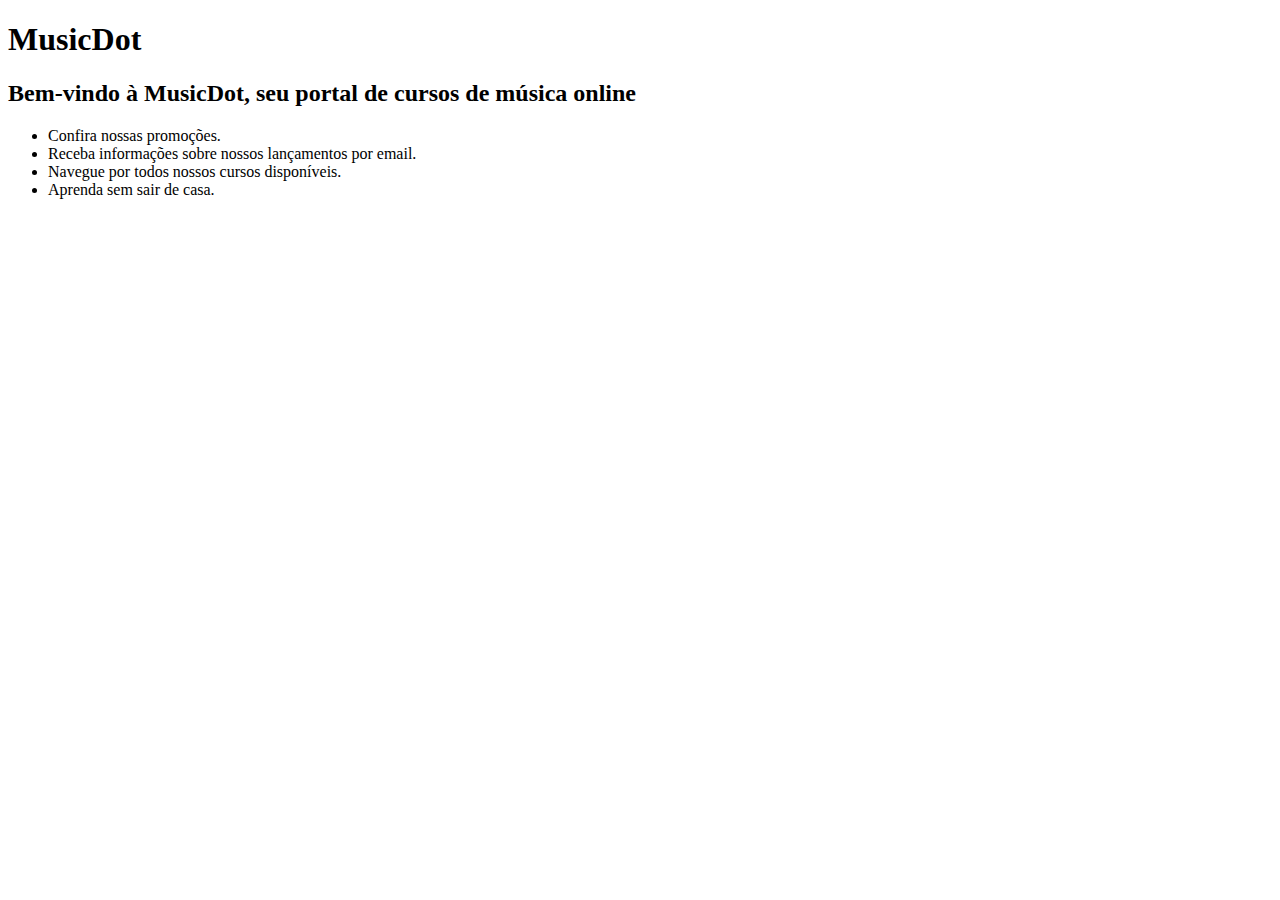
<file: index.html>
<!DOCTYPE html>
<html lang="pt-BR">
<head>
    <title> MusicDot</title>
    <meta charset="utf-8">
</head>
<body>
    <h1> MusicDot</h1>
    <h2> Bem-vindo à MusicDot, seu portal de cursos de música online </h2>
    <ul>
    <li> Confira nossas promoções. </li>
    <li> Receba informações sobre nossos lançamentos por email. </li>
    <li> Navegue por todos nossos cursos disponíveis.</li>
    <li> Aprenda sem sair de casa. </li>
    </ul>
</body>
</file>
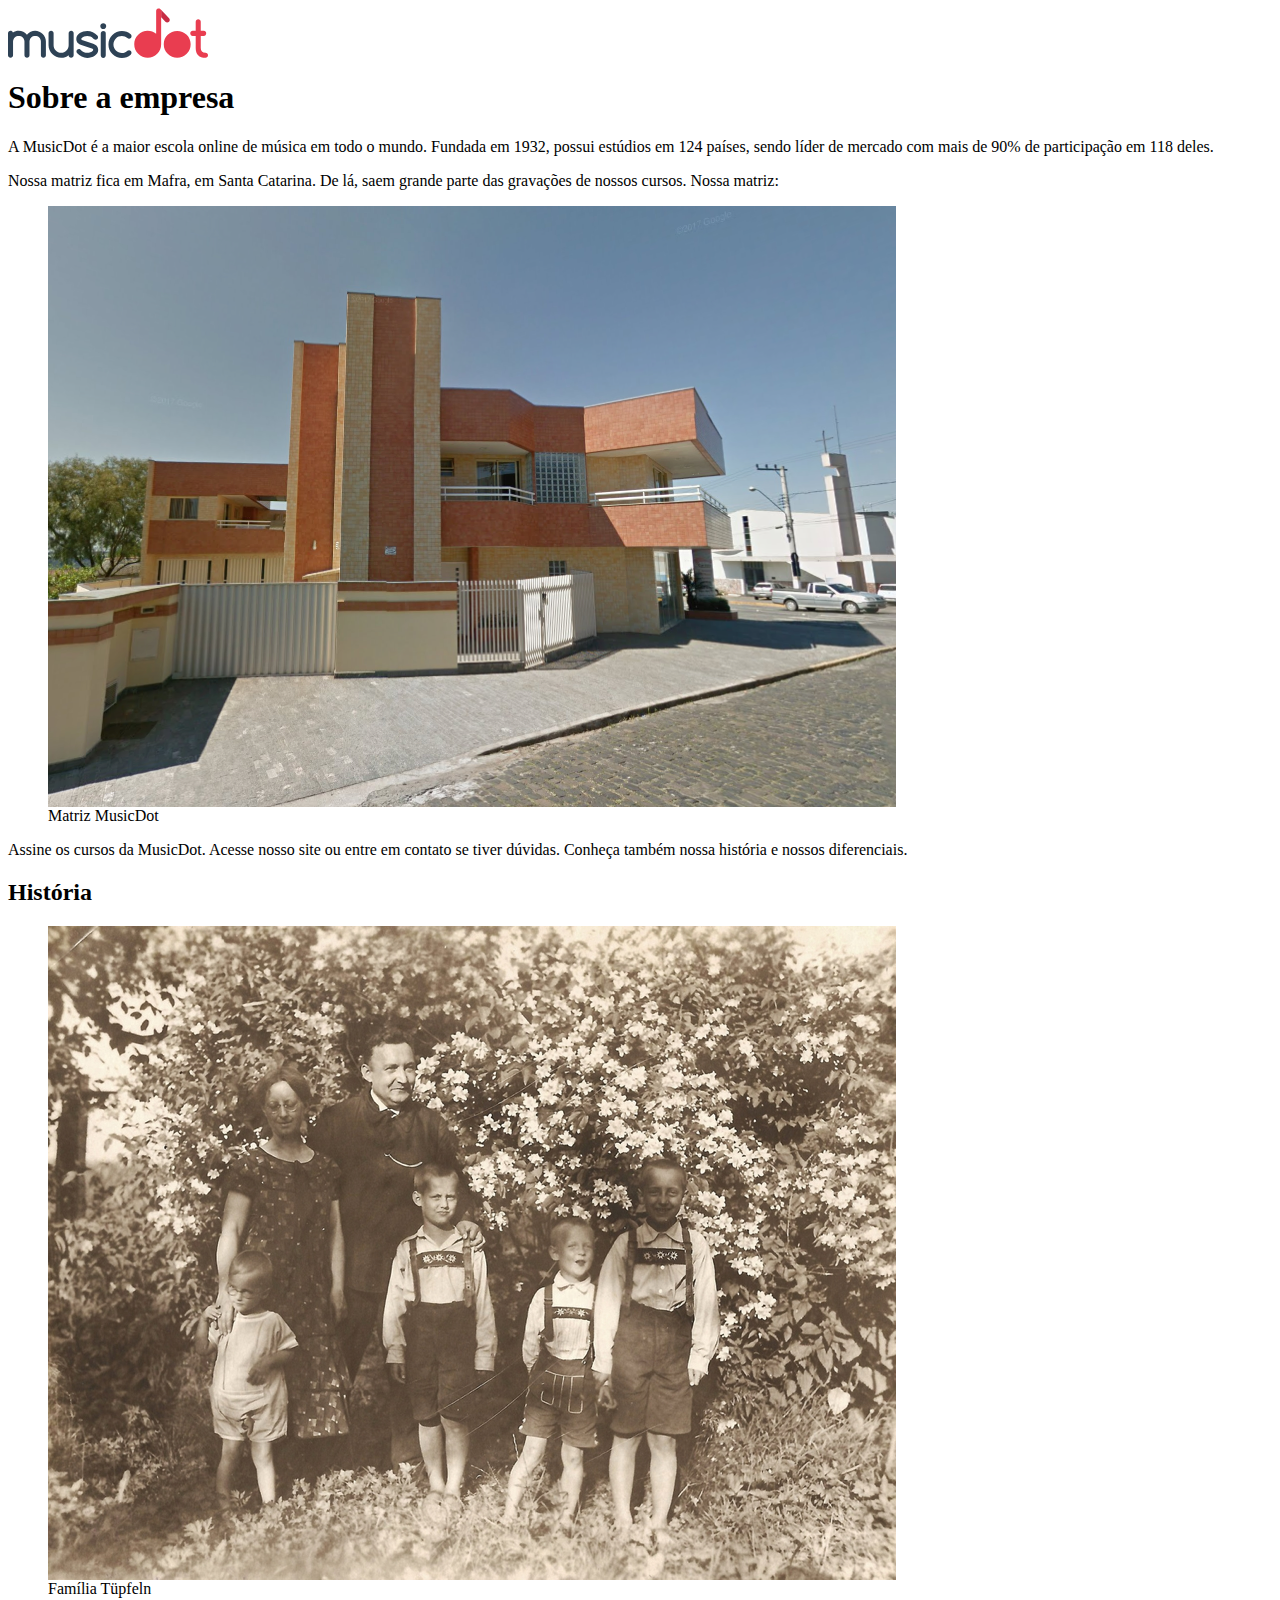
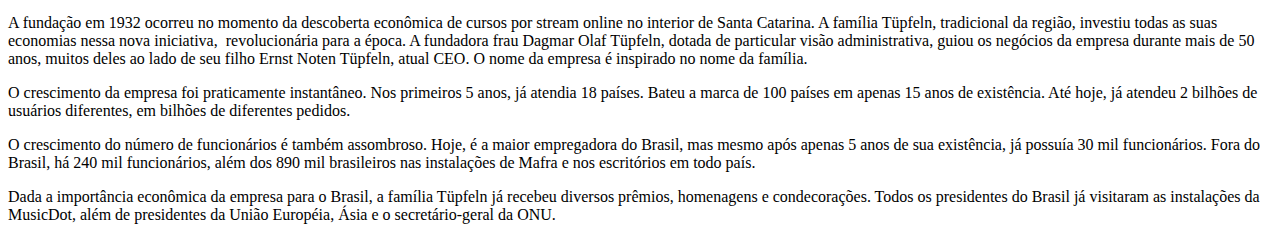
<file: sobre.html>
<head>
        <title> MusicDot | Sobre a empresa </title>
    </head>
    <body>
    <img src="img/logo.svg" alt="Logo MusicDot">
    <h1>Sobre a empresa</h1>
    <p>A MusicDot é a maior escola online de música em todo o mundo. Fundada em 1932, possui estúdios em 124 países,
        sendo líder de mercado com mais de 90% de participação em 118 deles.</p>
    <p>Nossa matriz fica em Mafra, em Santa Catarina. De lá, saem grande parte das gravações de nossos cursos. Nossa
        matriz:</p>
    <figure>
        <img src="img/matriz-musicdot.png" alt="">
        <figcaption>Matriz MusicDot</figcaption>
    </figure>

    <p>Assine os cursos da MusicDot. Acesse nosso site ou entre em contato se tiver dúvidas. Conheça também nossa
        história e nossos diferenciais. </p>

    <h2>História</h2>

    <figure>
        <img src="img/familia-tupfeln.jpg" alt="">
        <figcaption>Família Tüpfeln</figcaption>
    </figure>

    <p>A fundação em 1932 ocorreu no momento da descoberta econômica de cursos por stream online no interior de Santa
        Catarina. A família Tüpfeln, tradicional da região, investiu todas as suas economias nessa nova iniciativa, 
        revolucionária para a época. A fundadora frau Dagmar Olaf Tüpfeln, dotada de particular visão administrativa,
        guiou os negócios da empresa durante mais de 50 anos, muitos deles ao lado de seu filho Ernst Noten Tüpfeln,
        atual CEO. O nome da empresa é inspirado no nome da família.</p>
    <p>O crescimento da empresa foi praticamente instantâneo. Nos primeiros 5 anos, já atendia 18 países. Bateu a marca
        de 100 países em apenas 15 anos de existência. Até hoje, já atendeu 2 bilhões de usuários diferentes, em bilhões
        de diferentes pedidos.</p>
    <p>O crescimento do número de funcionários é também assombroso. Hoje, é a maior empregadora do Brasil, mas mesmo
        após apenas 5 anos de sua existência, já possuía 30 mil funcionários. Fora do Brasil, há 240 mil funcionários,
        além dos 890 mil brasileiros nas instalações de Mafra e nos escritórios em todo país.</p>
    <p>Dada a importância econômica da empresa para o Brasil, a família Tüpfeln já recebeu diversos prêmios, homenagens
        e condecorações. Todos os presidentes do Brasil já visitaram as instalações da MusicDot, além de presidentes da
        União Européia, Ásia e o secretário-geral da ONU.</p>

</body>

</html>
</file>
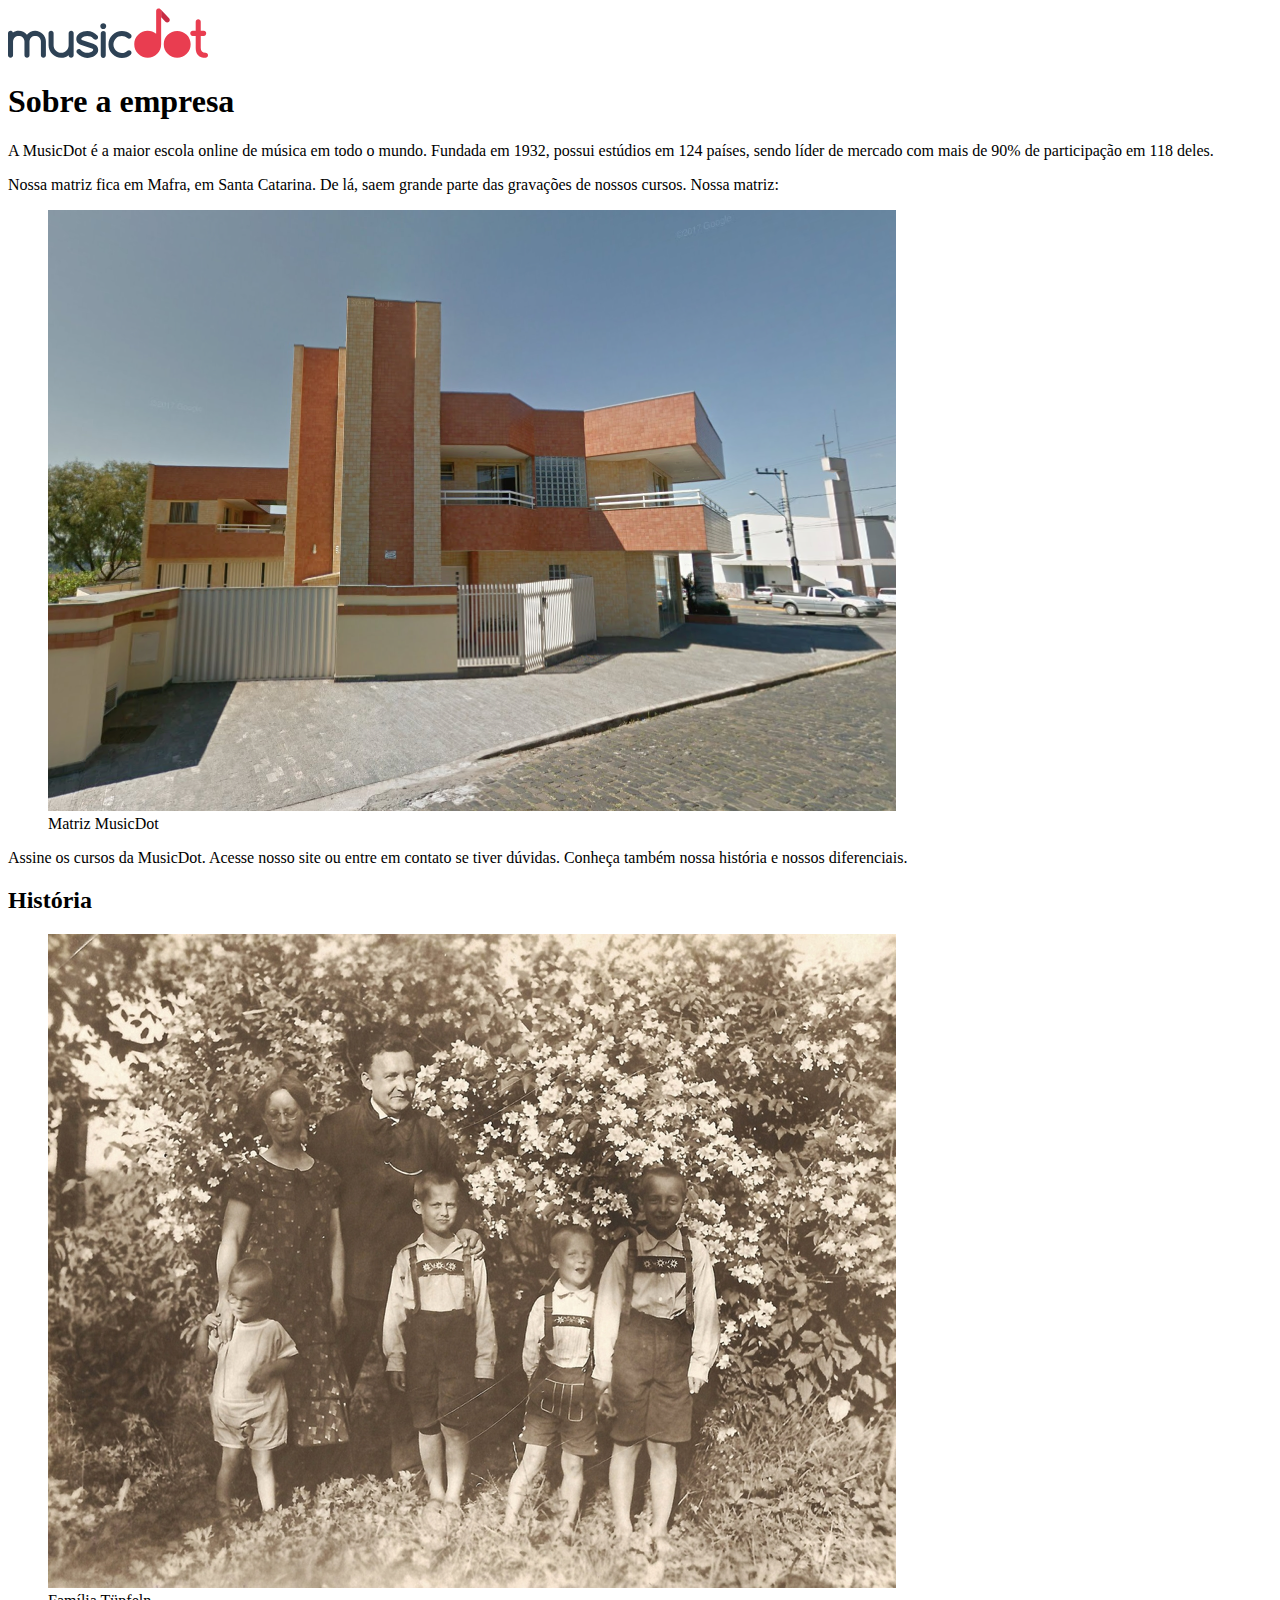
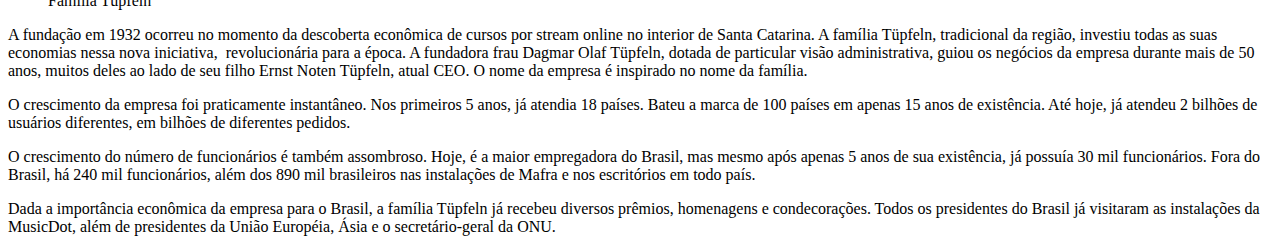
<file: sobre2.html>
<!DOCTYPE html>
<html lang="pt-BR">

<head>
    <title> MusicDot | Sobre a empresa </title>
    <meta charset="utf-8">
    <link rel="icon" href="img/favicon.ico">
</head>

<body>
    <img src="img/logo.svg" alt="Logo MusicDot">
    <h1>Sobre a empresa</h1>
    <p>A MusicDot é a maior escola online de música em todo o mundo. Fundada em 1932, possui estúdios em 124 países,
        sendo líder de mercado com mais de 90% de participação em 118 deles.</p>
    <p>Nossa matriz fica em Mafra, em Santa Catarina. De lá, saem grande parte das gravações de nossos cursos. Nossa
        matriz:</p>
    <figure>
        <img src="img/matriz-musicdot.png" alt="">
        <figcaption>Matriz MusicDot</figcaption>
    </figure>

    <p>Assine os cursos da MusicDot. Acesse nosso site ou entre em contato se tiver dúvidas. Conheça também nossa
        história e nossos diferenciais. </p>

    <h2>História</h2>

    <figure>
        <img src="img/familia-tupfeln.jpg" alt="">
        <figcaption>Família Tüpfeln</figcaption>
    </figure>

    <p>A fundação em 1932 ocorreu no momento da descoberta econômica de cursos por stream online no interior de Santa
        Catarina. A família Tüpfeln, tradicional da região, investiu todas as suas economias nessa nova iniciativa, 
        revolucionária para a época. A fundadora frau Dagmar Olaf Tüpfeln, dotada de particular visão administrativa,
        guiou os negócios da empresa durante mais de 50 anos, muitos deles ao lado de seu filho Ernst Noten Tüpfeln,
        atual CEO. O nome da empresa é inspirado no nome da família.</p>
    <p>O crescimento da empresa foi praticamente instantâneo. Nos primeiros 5 anos, já atendia 18 países. Bateu a marca
        de 100 países em apenas 15 anos de existência. Até hoje, já atendeu 2 bilhões de usuários diferentes, em bilhões
        de diferentes pedidos.</p>
    <p>O crescimento do número de funcionários é também assombroso. Hoje, é a maior empregadora do Brasil, mas mesmo
        após apenas 5 anos de sua existência, já possuía 30 mil funcionários. Fora do Brasil, há 240 mil funcionários,
        além dos 890 mil brasileiros nas instalações de Mafra e nos escritórios em todo país.</p>
    <p>Dada a importância econômica da empresa para o Brasil, a família Tüpfeln já recebeu diversos prêmios, homenagens
        e condecorações. Todos os presidentes do Brasil já visitaram as instalações da MusicDot, além de presidentes da
        União Européia, Ásia e o secretário-geral da ONU.</p>

</body>

</html>
</file>
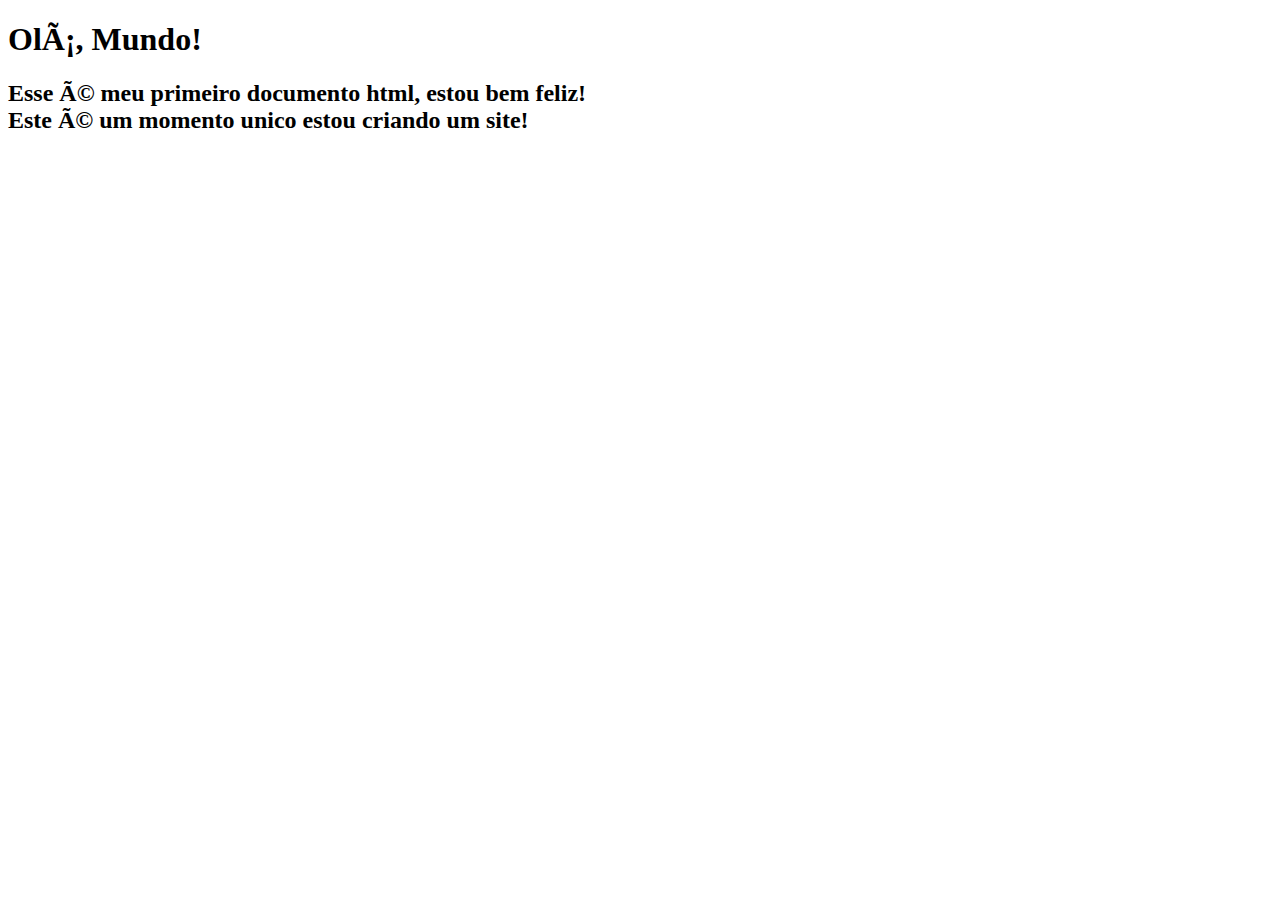
<file: HTML/beca.html>
<!DOCTYPE html>
<html>
    <head>


<meta charset="utf"-8/>
<title>Esse é o meu primeiro hipertexto, só felidade</title>

    </head>
    <body>
        
<h1>Olá, Mundo!</h1>
<h2>Esse é meu primeiro documento html, estou bem feliz!<br>
Este é um momento unico estou criando um site!</h2>
    </body>
</html>
</file>
